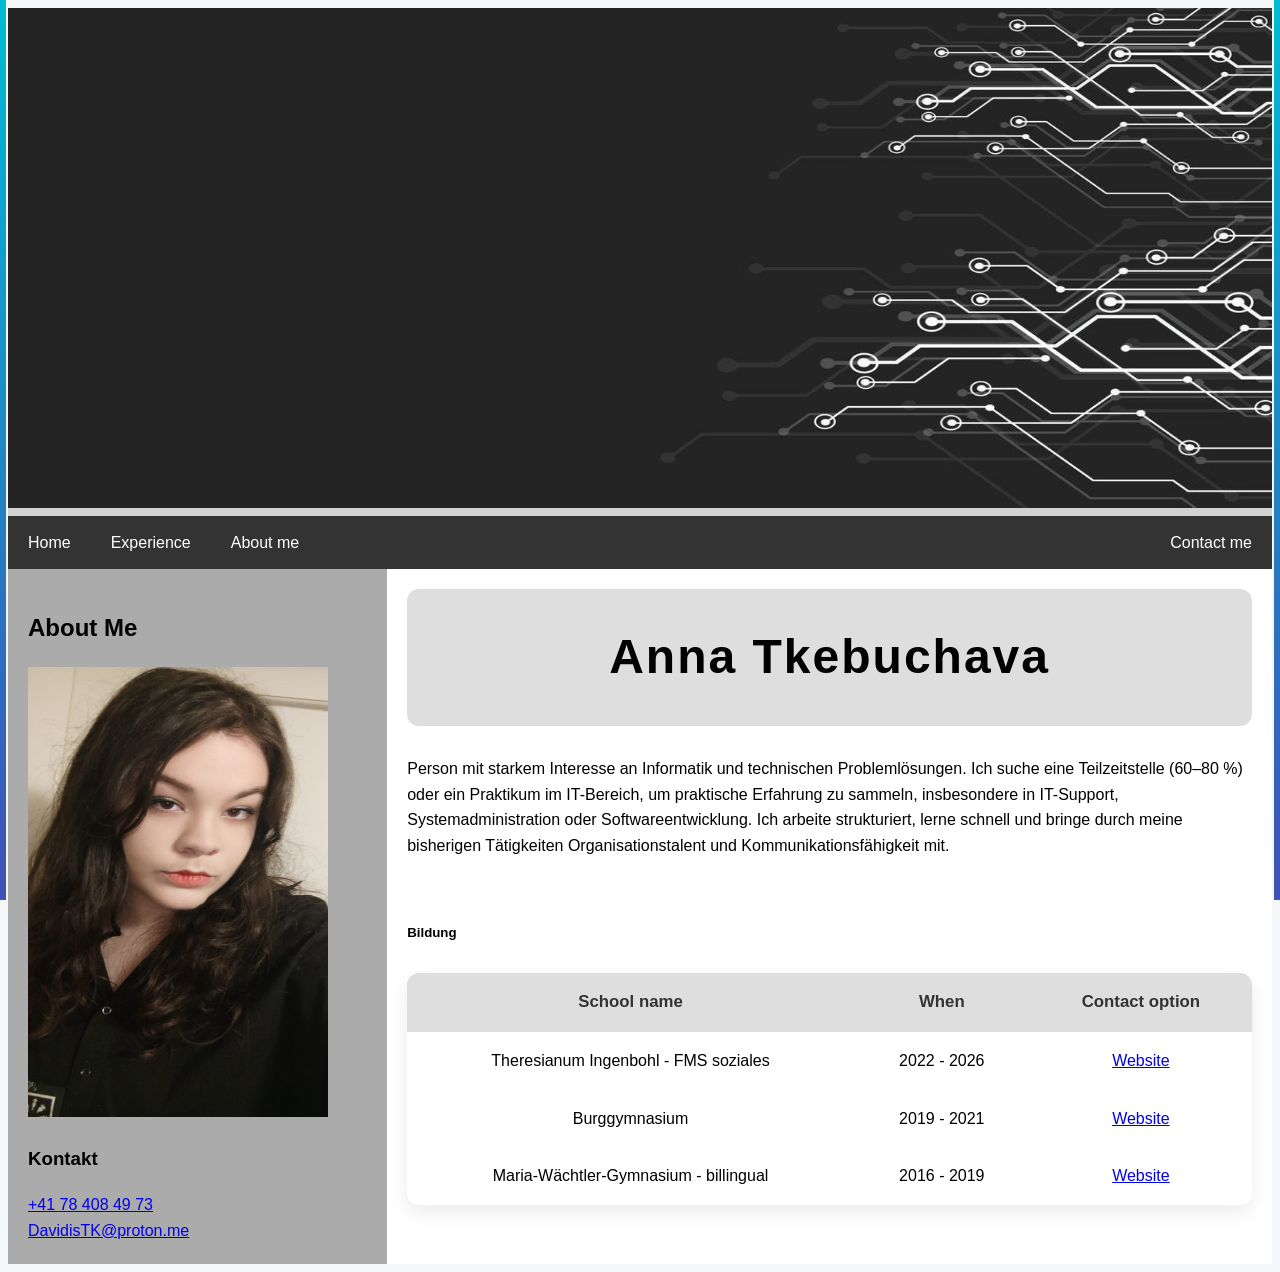
<file: index.html>
<!DOCTYPE html>
<html lang="de">

<head>
  <title>My page</title>
  <meta charset="UTF-8">
  <meta name="viewport" content="width=device-width, initial-scale=1">
  <link rel="stylesheet" href="style.css">
</head>

<body>

  <div class="header">
    <img src="tech1.jpg" alt="cover" width="100%" height="500"><br>    
  </div>
  

  <div class="navbar">
    <a href="index.html">Home</a>
    <a href="My works.html">Experience</a>
    <a href="about me.html">About me</a>
    <a href="commissions.html" class="right">Contact me</a>
  </div>

  <div class="row">
    <div class="side">
      <h2>About Me</h2>
      <img src="Selff.jpeg" alt="sunset" width="300" height="450">
      <h3> Kontakt </h3>
      <a href="tel:+41784084973"> +41 78 408 49 73 </a> <br>
      <a href="mailto:DavidisTK@proton.me"> DavidisTK@proton.me </a> 
    </div>
    
    <div class="main">
      <div class="name-block">
    Anna Tkebuchava 
  </div>   
 
      <p>Person mit starkem Interesse an Informatik und technischen Problemlösungen. Ich suche eine Teilzeitstelle (60–80 %) oder ein Praktikum im IT-Bereich, um praktische Erfahrung zu sammeln, insbesondere in IT-Support, Systemadministration oder Softwareentwicklung. Ich arbeite strukturiert, lerne schnell und bringe durch meine bisherigen Tätigkeiten Organisationstalent und Kommunikationsfähigkeit mit.</p>
      <br>
      <h5> Bildung </h5>
      <table class="school">
  <tr>
    <th>School name</th>
    <th> When </th>
    <th>Contact option</th>
  </tr>

  <tr>
    <td>Theresianum Ingenbohl - FMS soziales</td>
    <td> 2022 - 2026 </td>
    <td><a href="https://www.theresianum.ch/" target="_blank"> Website</td>
  </tr>

  <tr>
    <td>Burggymnasium</td>
    <td>2019 - 2021 </td>
    <td><a href="https://www.burggymnasium.de" target="_blank"> Website</td>
  </tr>

  <tr>
    <td>Maria-Wächtler-Gymnasium - billingual</td>
    <td> 2016 - 2019 </td>
    <td><a href="https://www.mwg-essen.de" target="_blank"> Website</td>
  </tr>

</table>


    </div>
  </div>

</body>
</html>
</file>
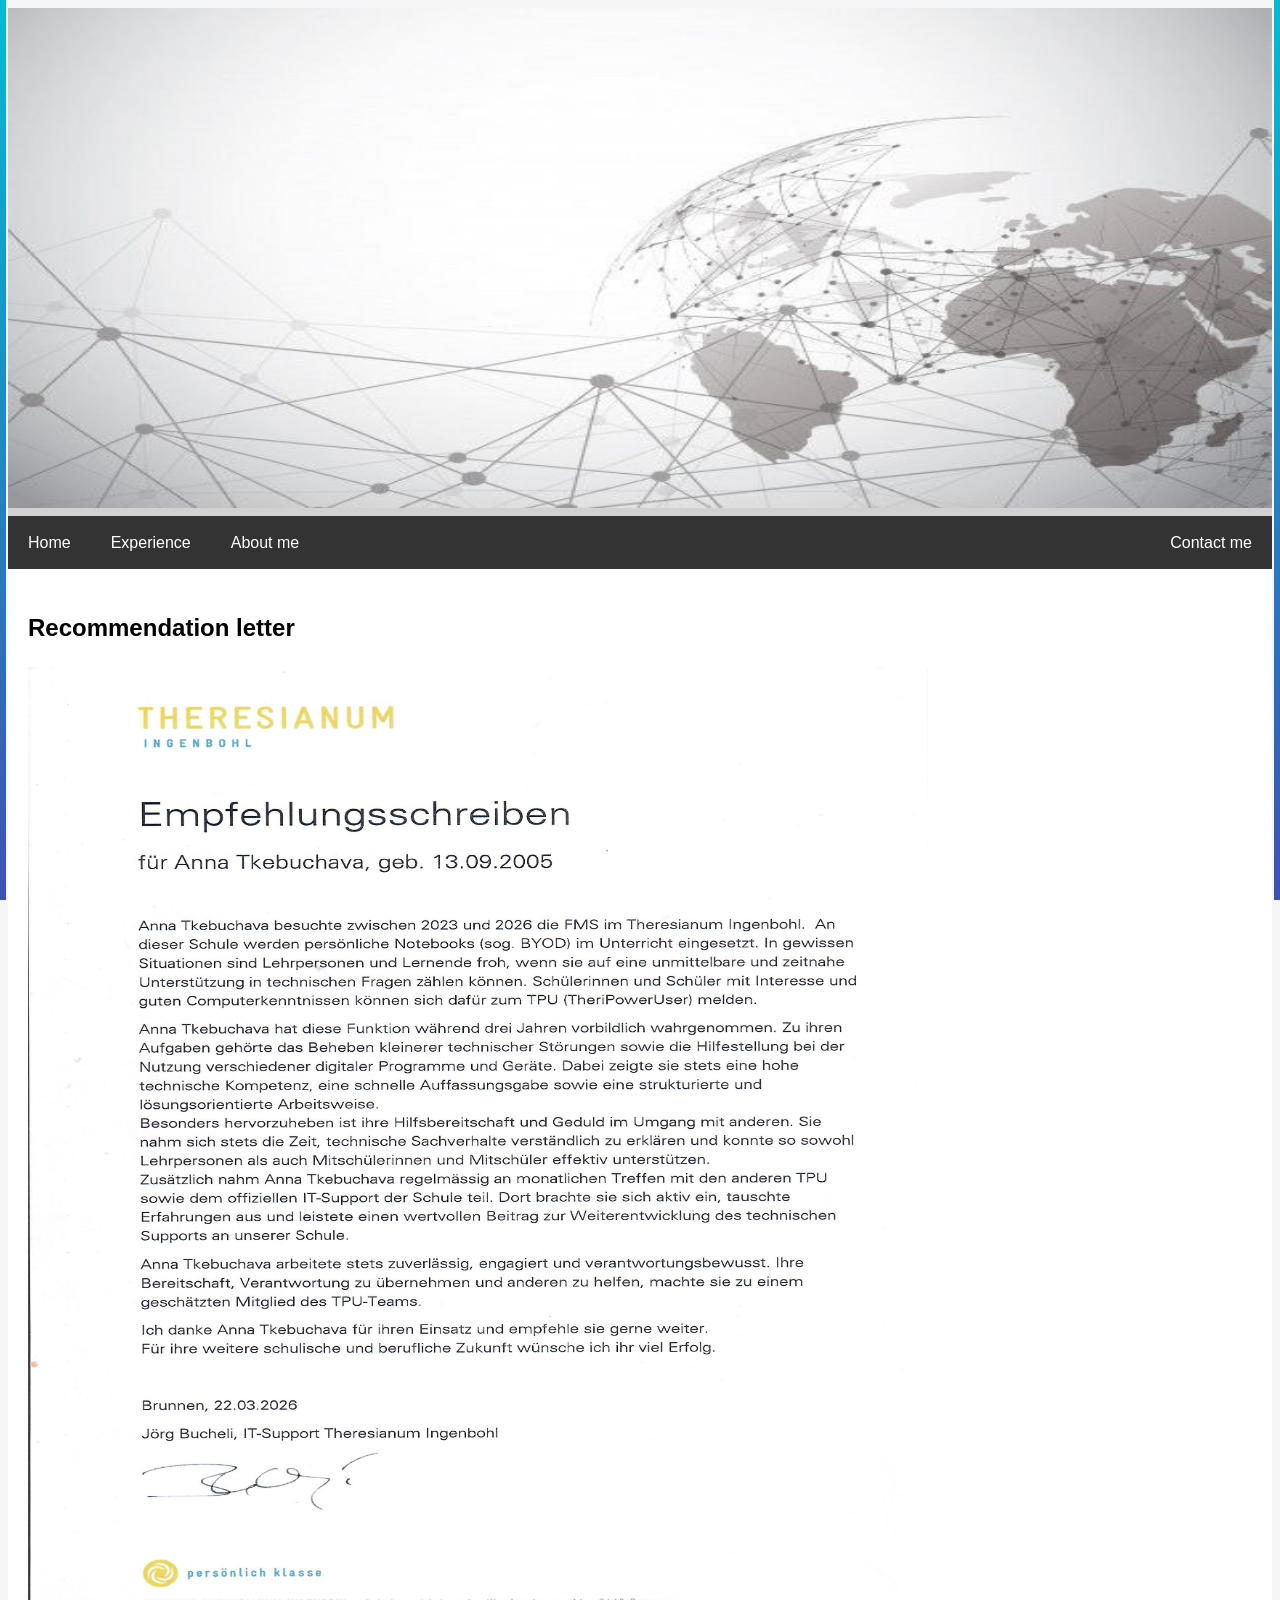
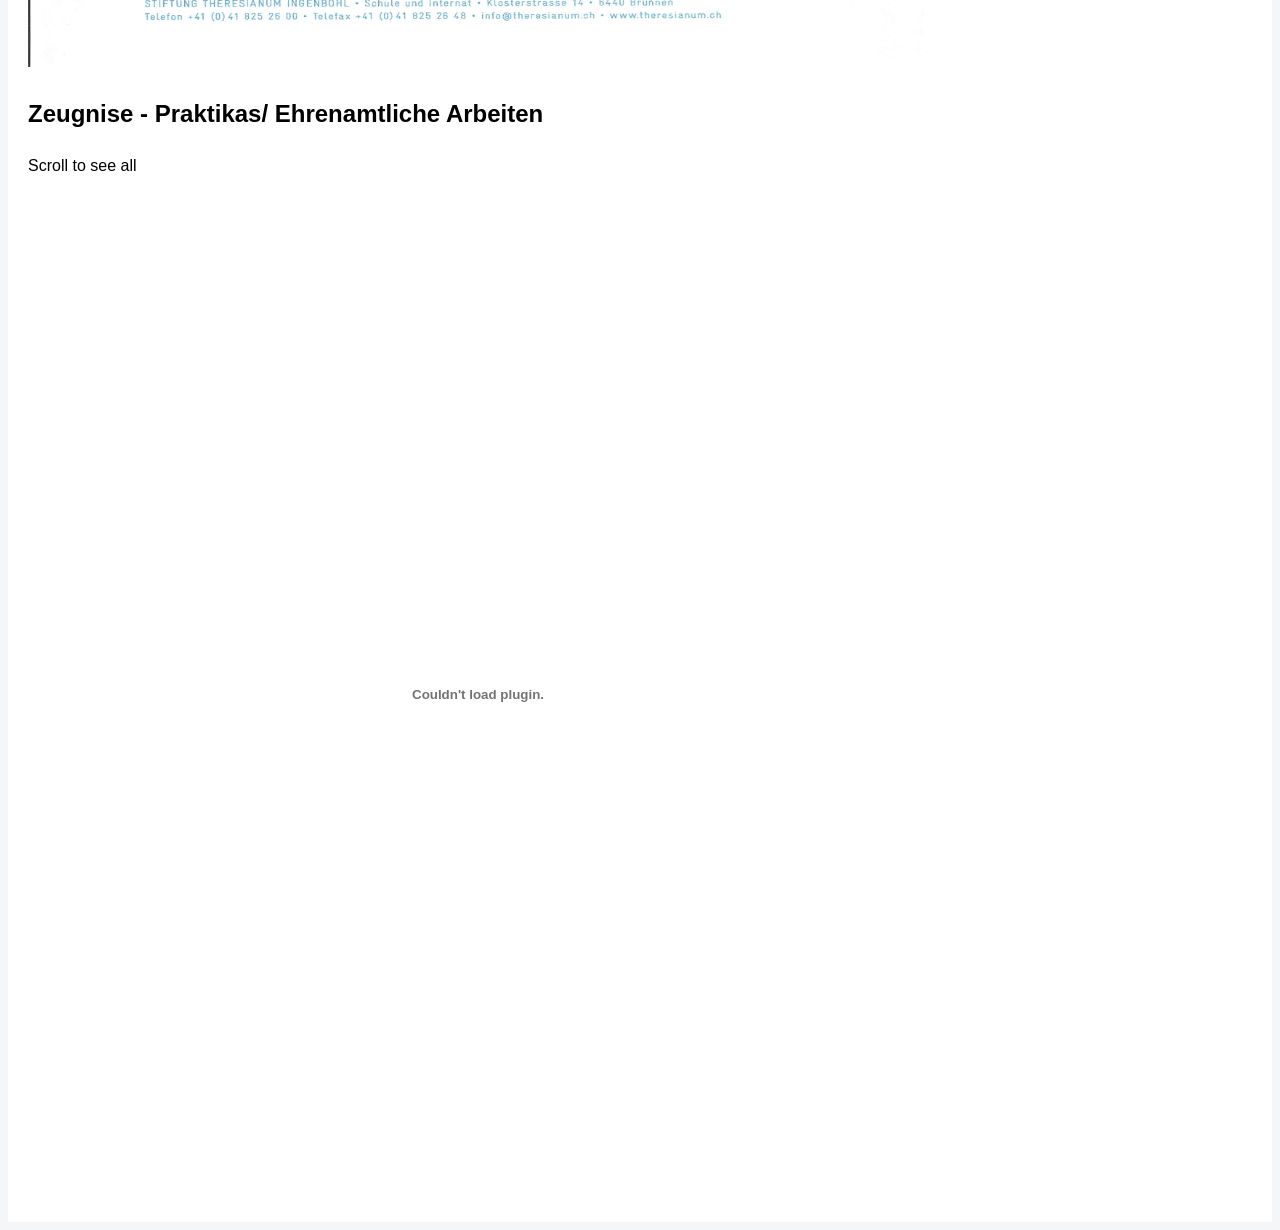
<file: About me.html>
<!DOCTYPE html>
<html lang="de">

<head>
  <meta charset="UTF-8">
  <title>About me</title>
  <link rel="stylesheet" href="style.css">
</head>
<body>

  <div class="header">
    <img src="tech3.jpg" alt="cover" width="100%" height="500"><br>    
  </div>

  <div class="navbar">
    <a href="index.html">Home</a>
    <a href="My works.html">Experience</a>
    <a href="about me.html">About me</a>
    <a href="commissions.html" class="right">Contact me</a>
  </div>


    </div>
    <div class="main">
      <h2> Recommendation letter </h2>
      <embed src="Recomm.jpeg" alt="nom" width="900" height="1000">
      <h2> Zeugnise -  Praktikas/ Ehrenamtliche Arbeiten </h2>
      <p> Scroll to see all </p>
      <embed src="Lebenslauf Anna Tkebuchava.pdf" width="900" height="1000">





</body>
</html>
</file>
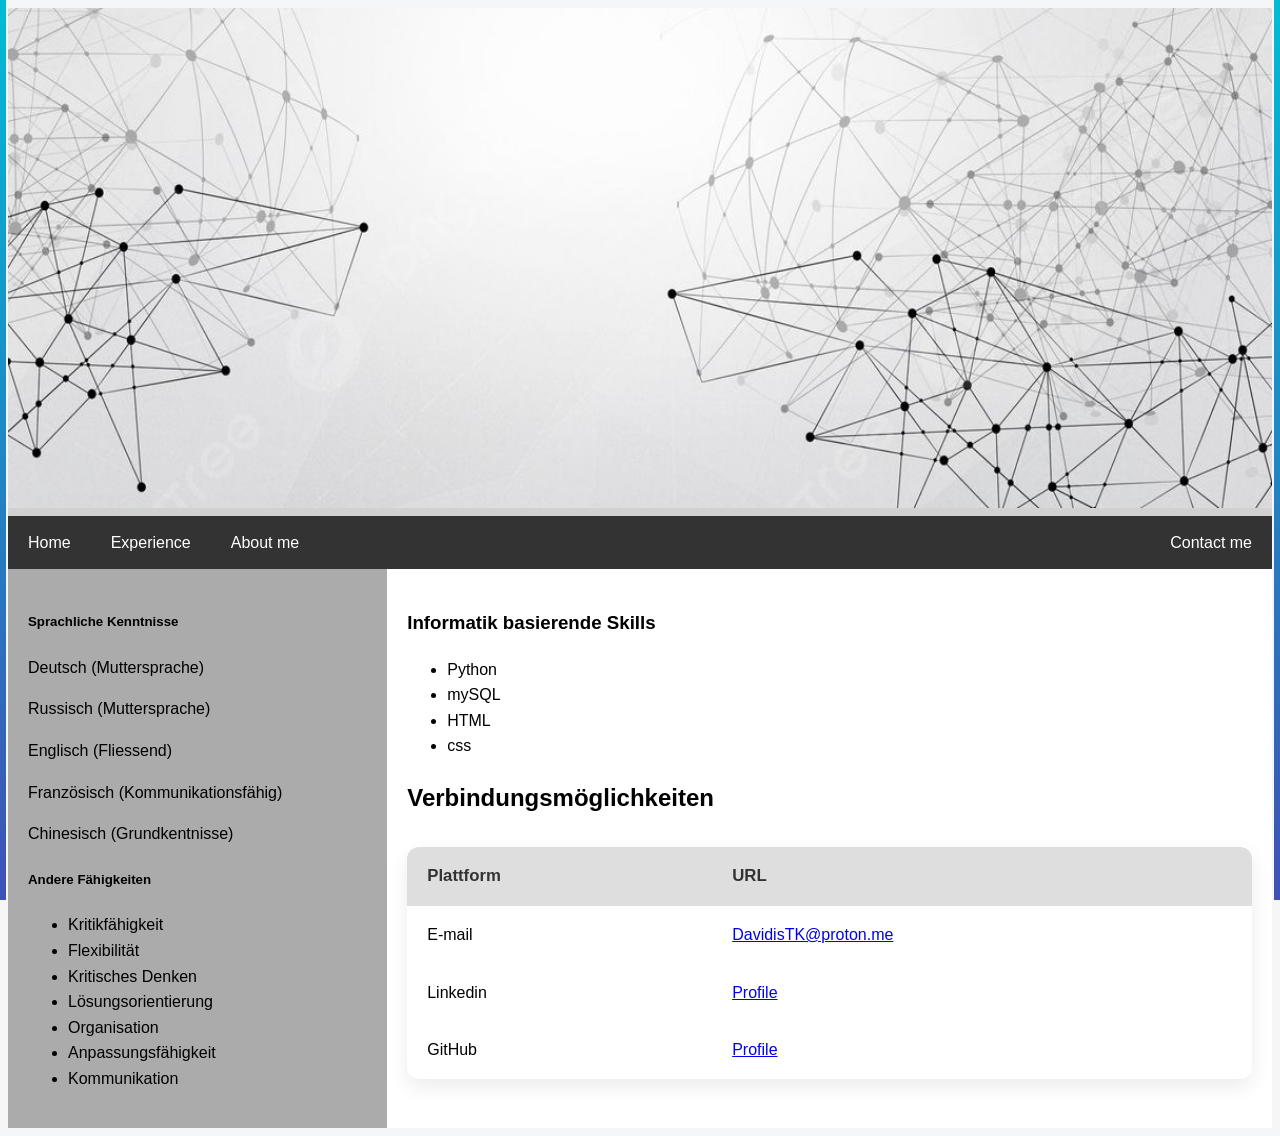
<file: commissions.html>
<!DOCTYPE html>
<html lang="de">

<head>
  <meta charset="UTF-8">
  <title>Contact me</title>
  <link rel="stylesheet" href="style.css">
</head>
<body>

  <div class="header">
    <img src="tech4.jpg" alt="cover" width="100%" height="500"><br>    
  </div>

  <div class="navbar">
    <a href="index.html">Home</a>
    <a href="My works.html">Experience</a>
    <a href="about me.html">About me</a>
    <a href="commissions.html" class="right">Contact me</a>
  </div>

<div class="row">
    <div class="side">
      <h5> Sprachliche Kenntnisse </h5>
        <p> Deutsch (Muttersprache) </p>
        <p> Russisch (Muttersprache) </p>
        <p> Englisch (Fliessend) </p>
        <p> Französisch (Kommunikationsfähig) </p>
        <p> Chinesisch (Grundkentnisse) </p>
      <h5> Andere Fähigkeiten </h5>
      <ul>
        <li> Kritikfähigkeit </li>
        <li> Flexibilität </li>
        <li> Kritisches Denken </li>
        <li> Lösungsorientierung </li>
        <li> Organisation </li>
        <li> Anpassungsfähigkeit </li>
        <li> Kommunikation </li>
      </ul>
    </div>
    <div class="main">
      <h3> Informatik basierende Skills </h3>
      <ul>
        <li> Python </li>
        <li> mySQL </li>
        <li> HTML </li>
        <li> css </li>
      </ul>

      <h2>Verbindungsmöglichkeiten</h2>

<table class="SM-table">
  <tr>
    <th>Plattform</th>
    <th>URL</th>
  </tr>

  <tr>
    <td>E-mail</td>
    <td><a href="mailto:DavidisTK@proton.me"> DavidisTK@proton.me </a> 
</td>
  </tr>

  <tr>
    <td>Linkedin</td>
    <td><a href="https://www.linkedin.com/in/anna-tkebuchava-0b417a31a/?locale=en-US" target="_blank">Profile</td>
  </tr>

  <tr>
    <td>GitHub</td>
    <td><a href="https://github.com/Riotcauser" target="_blank">Profile </a> </td>
  </tr>

</table>
</file>
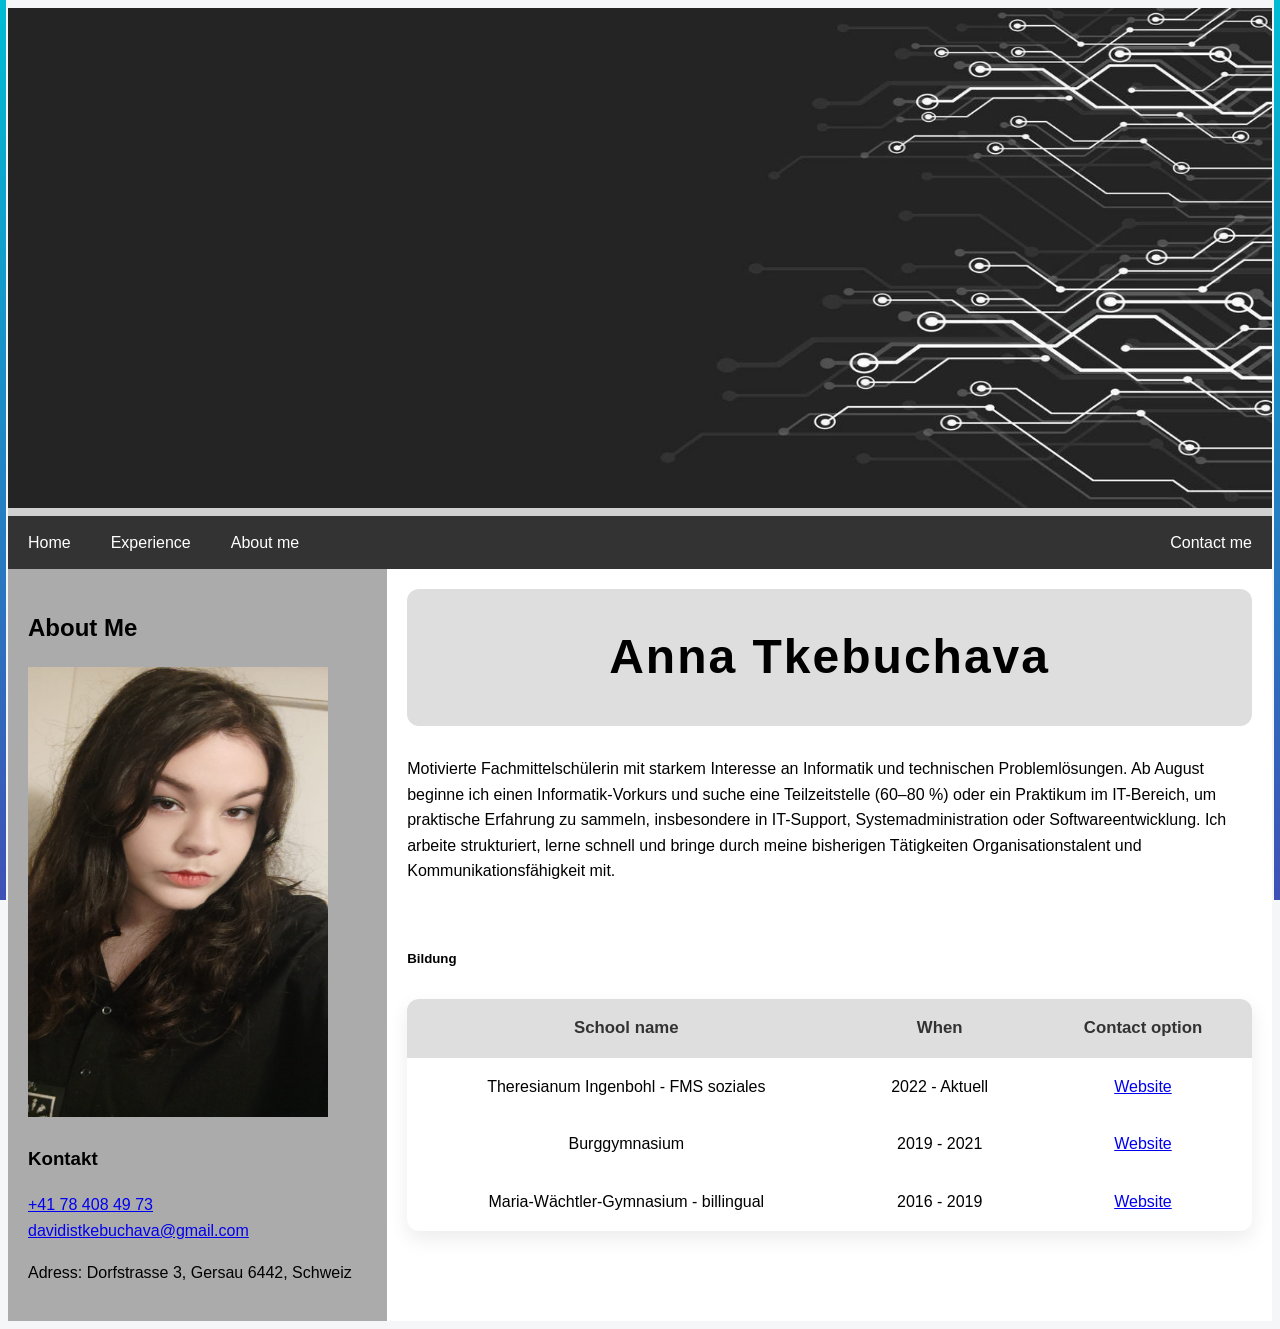
<file: draft.html>
<!DOCTYPE html>
<html lang="de">

<head>
  <title>My page</title>
  <meta charset="UTF-8">
  <meta name="viewport" content="width=device-width, initial-scale=1">
  <link rel="stylesheet" href="style.css">
</head>

<body>

  <div class="header">
    <img src="tech1.jpg" alt="cover" width="100%" height="500"><br>    
  </div>
  

  <div class="navbar">
    <a href="draft.html">Home</a>
    <a href="My works.html">Experience</a>
    <a href="About me.html">About me</a>
    <a href="commissions.html" class="right">Contact me</a>
  </div>

  <div class="row">
    <div class="side">
      <h2>About Me</h2>
      <img src="Selff.jpeg" alt="sunset" width="300" height="450">
      <h3> Kontakt </h3>
      <a href="tel:+41784084973"> +41 78 408 49 73 </a> <br>
      <a href="mailto:davidistkebuchava@gmail.com"> davidistkebuchava@gmail.com </a> 
      <p> Adress: Dorfstrasse 3, Gersau 6442, Schweiz </p>
    </div>
    
    <div class="main">
      <div class="name-block">
    Anna Tkebuchava 
  </div>   
 
      <p>Motivierte Fachmittelschülerin mit starkem Interesse an Informatik und technischen Problemlösungen. Ab August beginne ich einen Informatik-Vorkurs und suche eine Teilzeitstelle (60–80 %) oder ein Praktikum im IT-Bereich, um praktische Erfahrung zu sammeln, insbesondere in IT-Support, Systemadministration oder Softwareentwicklung. Ich arbeite strukturiert, lerne schnell und bringe durch meine bisherigen Tätigkeiten Organisationstalent und Kommunikationsfähigkeit mit.</p>
      <br>
      <h5> Bildung </h5>
      <table class="school">
  <tr>
    <th>School name</th>
    <th> When </th>
    <th>Contact option</th>
  </tr>

  <tr>
    <td>Theresianum Ingenbohl - FMS soziales</td>
    <td> 2022 - Aktuell </td>
    <td><a href="https://www.theresianum.ch/" target="_blank"> Website</td>
  </tr>

  <tr>
    <td>Burggymnasium</td>
    <td>2019 - 2021 </td>
    <td><a href="https://www.burggymnasium.de" target="_blank"> Website</td>
  </tr>

  <tr>
    <td>Maria-Wächtler-Gymnasium - billingual</td>
    <td> 2016 - 2019 </td>
    <td><a href="https://www.mwg-essen.de" target="_blank"> Website</td>
  </tr>

</table>


    </div>
  </div>

</body>
</html>
</file>
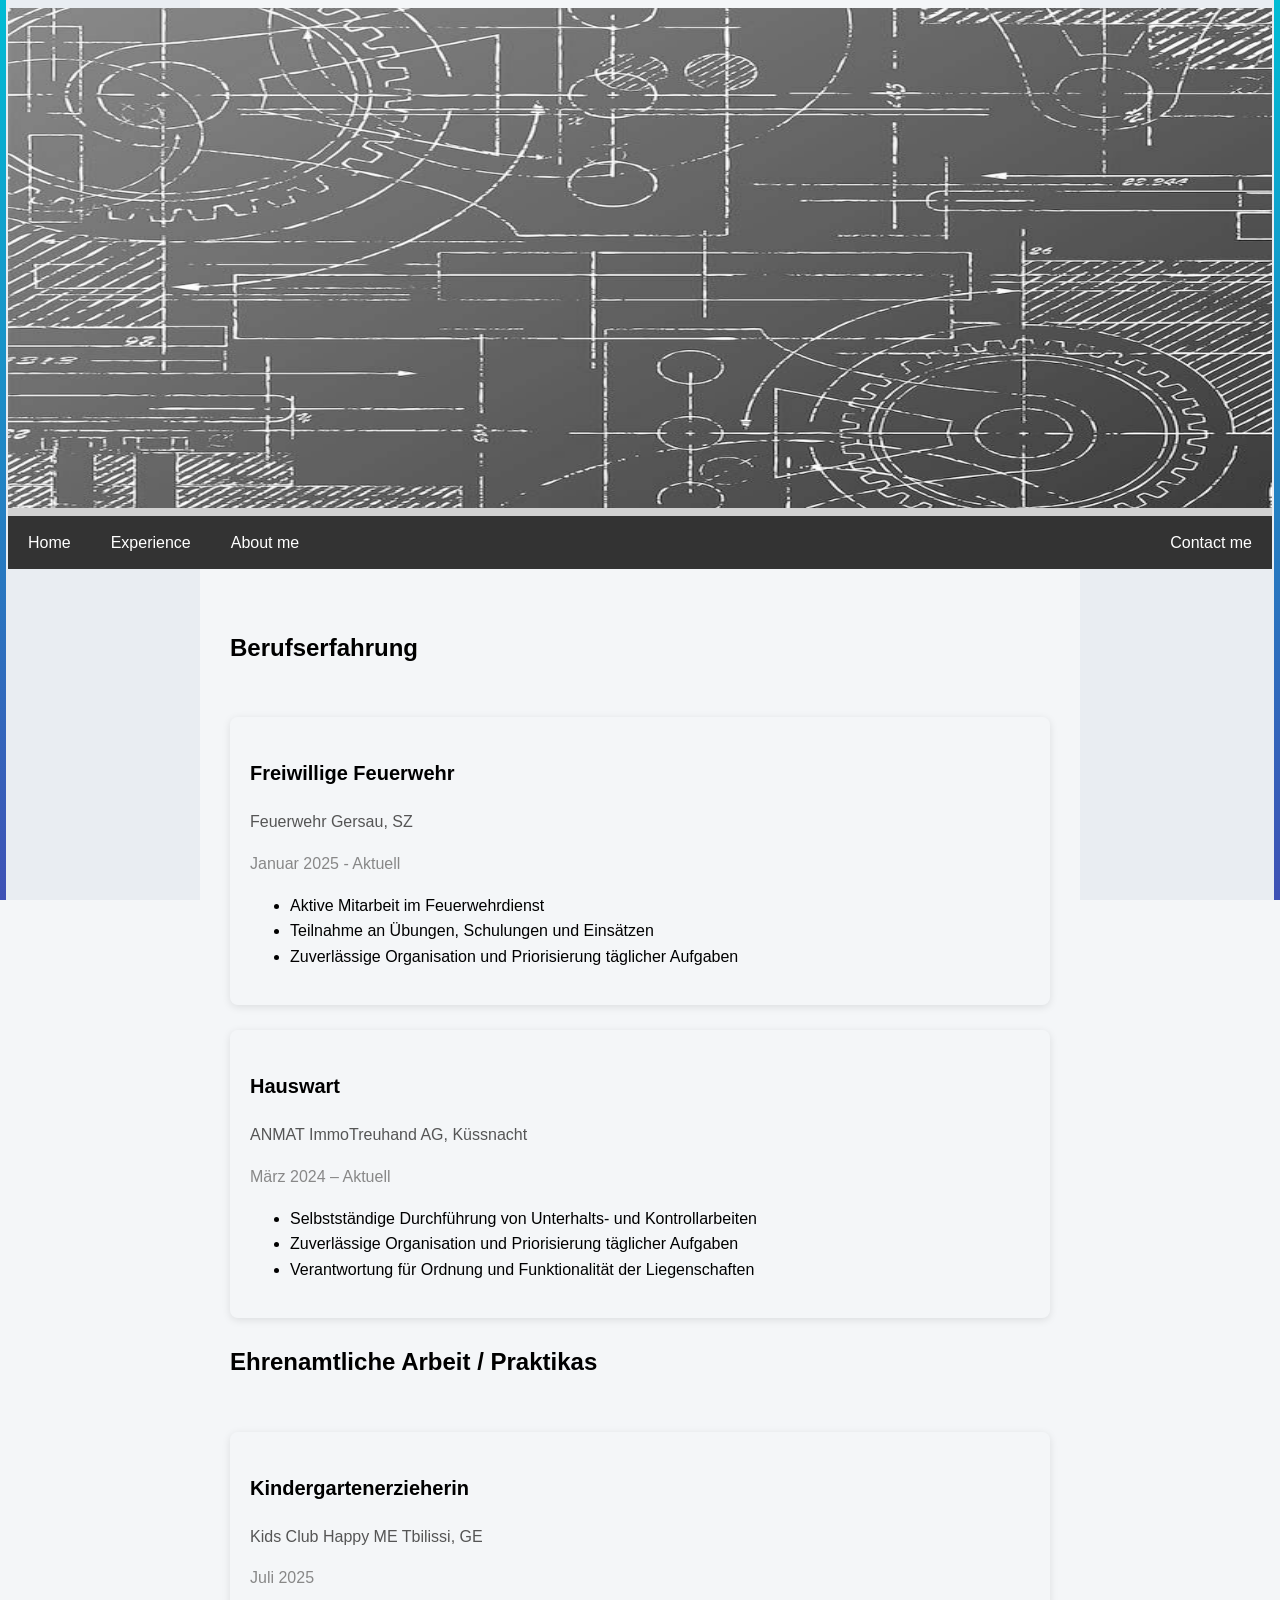
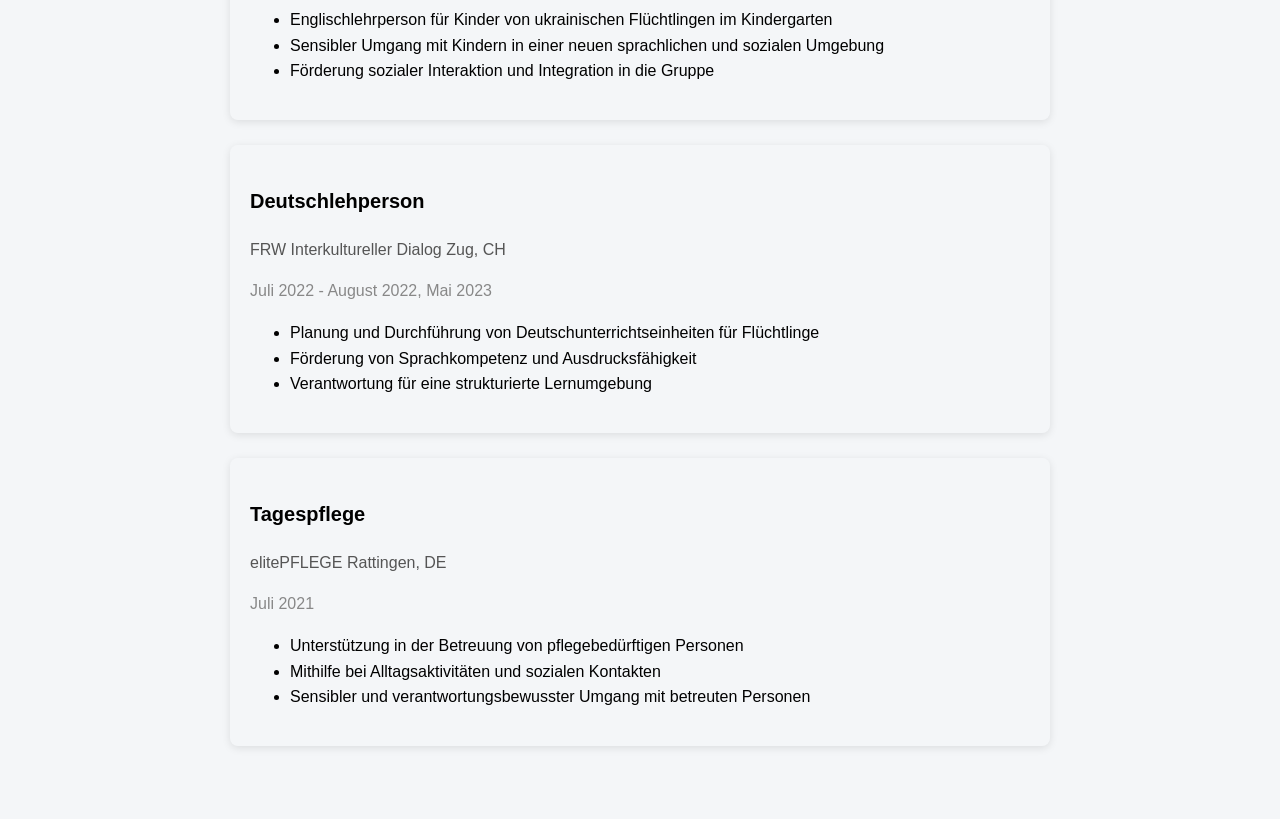
<file: My works.html>
<!DOCTYPE html>
<html lang="de">

<head>
  <meta charset="UTF-8">
  <title>My works</title>
  <link rel="stylesheet" href="style.css">
</head>
<body>

  <div class="header">
    <img src="tech2.jpg" alt="cover" width="100%" height="500"><br>    
  </div>
  
<div class="side-decoration left-side"></div>
<div class="side-decoration right-side"></div>
 <div class="navbar">
    <a href="index.html">Home</a>
    <a href="My works.html">Experience</a>
    <a href="about me.html">About me</a>
    <a href="commissions.html" class="right">Contact me</a>
  </div>

<div class="container">
  <section>
    <h2> Berufserfahrung </h2>
  </section>
  <div class="job">
    <p class="job-title">Freiwillige Feuerwehr </p> 
    <p class="company">Feuerwehr Gersau, SZ </p>
    <p class="date"> Januar 2025 - Aktuell </p>
    <ul>
      <li> Aktive Mitarbeit im Feuerwehrdienst </li>
      <li> Teilnahme an Übungen, Schulungen und Einsätzen </li>
      <li> Zuverlässige Organisation und Priorisierung täglicher Aufgaben </li>
    </ul>
  </div>

  <div class="job">
    <p class="job-title">Hauswart</p>
    <p class="company">ANMAT ImmoTreuhand AG, Küssnacht</p>
    <p class="date">März 2024 – Aktuell</p>
    <ul>
        <li> Selbstständige Durchführung von Unterhalts- und Kontrollarbeiten </li>
        <li> Zuverlässige Organisation und Priorisierung täglicher Aufgaben </li>
        <li> Verantwortung für Ordnung und Funktionalität der Liegenschaften </li>
    </ul>
  </div>

  <section>
    <h2> Ehrenamtliche Arbeit / Praktikas </h2>
  </section>
  <div class="job">
    <p class="job-title">Kindergartenerzieherin </p>
    <p class="company">Kids Club Happy ME Tbilissi, GE </p>
    <p class="date">Juli 2025 </p>
    <ul> 
      <li> Englischlehrperson für Kinder von ukrainischen Flüchtlingen im Kindergarten </li>
      <li> Sensibler Umgang mit Kindern in einer neuen sprachlichen und sozialen Umgebung </li>
      <li> Förderung sozialer Interaktion und Integration in die Gruppe </li>
    </ul>
  </div>

  <div class="job">
    <p class="job-title">Deutschlehperson </p>
    <p class="company">FRW Interkultureller Dialog Zug, CH </p>
    <p class="date">Juli 2022 - August 2022, Mai 2023 </p>
    <ul> 
      <li> Planung und Durchführung von Deutschunterrichtseinheiten für Flüchtlinge </li>
      <li> Förderung von Sprachkompetenz und Ausdrucksfähigkeit </li>
      <li> Verantwortung für eine strukturierte Lernumgebung </li>
    </ul>
  </div>

  <div class="job">
    <p class="job-title">Tagespflege </p>
    <p class="company">elitePFLEGE Rattingen, DE </p>
    <p class="date">Juli 2021 </p>
    <ul>
      <li> Unterstützung in der Betreuung von pflegebedürftigen Personen </li>
      <li> Mithilfe bei Alltagsaktivitäten und sozialen Kontakten </li>
      <li> Sensibler und verantwortungsbewusster Umgang mit betreuten Personen </li>
    </ul>
  </div>
  </body>
</div>
</file>
<file: style.css>
* {
  box-sizing: border-box;
}


body {
    font-family: -apple-system, BlinkMacSystemFont, "Segoe UI", Roboto, Arial, sans-serif;
    background: #f4f6f8;
    line-height: 1.6;
}

.header {
  text-align: center;
  background: #D1D1D1;
  color: white;
}



.navbar {
  overflow: hidden;
  background-color: #333;
}


.navbar a {
  float: left;
  display: block;
  color: white;
  text-align: center;
  padding: 14px 20px;
  text-decoration: none;
}


.navbar a.right {
  float: right;
}


.navbar a:hover {
  background-color: #ddd;
  color: black;
}


.row {  
  display: -ms-flexbox; 
  display: flex;
  -ms-flex-wrap: wrap;
  flex-wrap: wrap;
}


.side {
  -ms-flex: 30%; 
  flex: 30%;
  background-color: #ABABAB;
  padding: 20px;
}


.main {   
  -ms-flex: 70%; 
  flex: 70%;
  background-color: white;
  padding: 20px;
  box-sizing: border-box;
}

.name-block {
  background-color: #DEDEDE; 
  padding: 30px;
  font-size: 3rem;
  font-weight: bold;
  text-align: center;
  border-radius: 12px;
  margin-bottom: 30px;
  letter-spacing: 2px;
  width: 100%;
}


/* Responsive layout - when the screen is less than 700px wide, make the two columns stack on top of each other instead of next to each other */
@media screen and (max-width: 700px) {
  .row {   
    flex-direction: column;
  }
}

/* Responsive layout - when the screen is less than 400px wide, make the navigation links stack on top of each other instead of next to each other */
@media screen and (max-width: 400px) {
  .navbar a {
    float: none;
    width: 100%;
  }
}

.SM-table th {
  background-color: #DEDEDE;
  color: #333;
  font-weight: 600;
  font-size: 1.05rem;
}

.SM-table th,
.SM-table td {
  padding: 16px 20px;
  text-align: left;
}

.SM-table {
  width: 100%;
  border-collapse: collapse;
  margin-top: 30px;
  background-color: #fff;
  border-radius: 12px;
  overflow: hidden;
  box-shadow: 0 8px 20px rgba(0, 0, 0, 0.08);
}

.school th {
 background-color: #DEDEDE;
 color: #333;
 font-weight: 600;
 font-size: 1.05rem;
}

.school th,
.school td {
  padding: 16px 20px;
  text-align: center;
}

.school {
  width: 100%;
  border-collapse: collapse;
  margin-top: 30px;
  background-color: #fff;
  border-radius: 12px;
  overflow: hidden;
  box-shadow: 0 8px 20px rgba(0, 0, 0, 0.08);
}

.container {
    max-width: 900px;
    margin: auto;
    padding: 40px;
}

nav {
    background: #2c2c2c;
    padding: 15px;
}

nav a {
    color: white;
    text-decoration: none;
    margin-right: 25px;
    font-weight: 500;
}

nav a:hover {
    color: #00bcd4;
}
section {
    margin-bottom: 50px;
}
.job-title {
    font-weight: bold;
    font-size: 20px;
}

.company {
    color: #555;
}

.date {
    color: #888;
    margin-bottom: 10px;
}
.job {
    background: F0F0F0;
    padding: 20px;
    margin-bottom: 25px;
    border-radius: 8px;
    box-shadow: 0 2px 8px rgba(0,0,0,0.1);
}
body::before,
body::after {
    content: "";
    position: fixed;
    top: 0;
    height: 100%;
    width: 6px;
    background: linear-gradient(#00bcd4, #3f51b5);
}

body::before {
    left: 0;
}

body::after {
    right: 0;
}
.side-decoration {
    position: fixed;
    top: 0;
    width: 200px;
    height: 100%;
    background: #e9edf2;
    z-index: -1;
}

.left-side {
    left: 0;
}

.right-side {
    right: 0;
}
</file>
